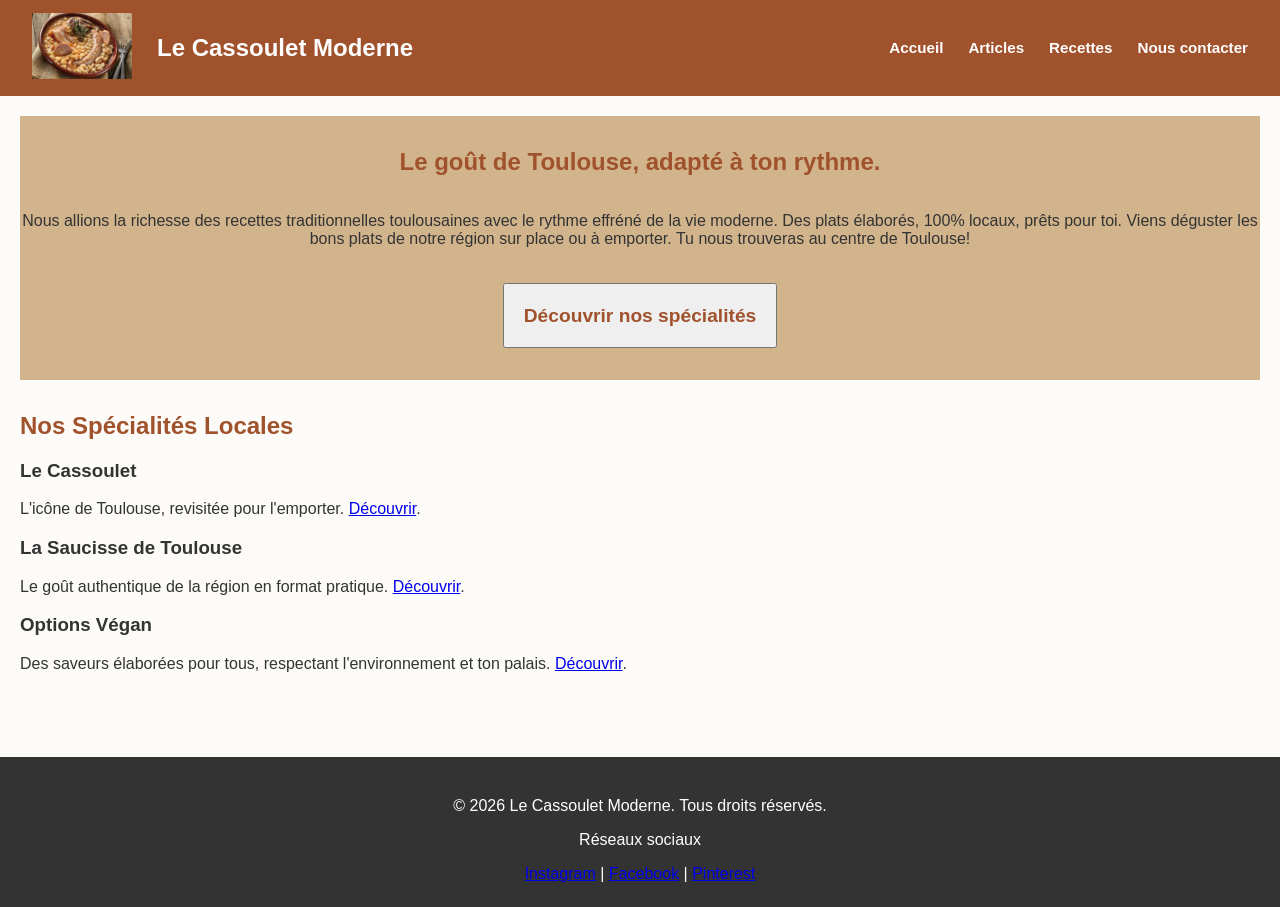
<file: index.html>
<!DOCTYPE html>
<html lang="en">
    <head>
        <meta charset="UTF-8">
        <meta name="viewport" content="width=device-width, initial-scale=1.0">
        <title>Le Cassoulet Moderne - Restaurant aux spécialités locales toulousaines à emporter</title>
        <meta name="description" content="Restaurant de spécialité toulousaine sur place ou à emporter">
        <link rel="stylesheet" href="./style/style.css">
    </head>

    <header role="banner">
        <nav role="navigation" aria-label="Menu de navigation principal du site">
            
            <ul>
                <li><a href="index.html"><img src="./assets/logo.webp" width="100px" alt="Logo du restaurant le cassoulet moderne"></a></li>
                <h1 aria-label="titre-enseigne">Le Cassoulet Moderne</h1>
                <li><a href="index.html" aria-label="Lien vers la page d'accueil">Accueil</a></li>
                <li><a href="blog.html" aria-label="Lien vers le blog">Articles</a></li>
                <li><a href="recettes.html" aria-label="Lien vers les recettes">Recettes</a></li>
                <li><a href="contact.html" aria-label="Lien vers le contact">Nous contacter</a></li>
            </ul>
        </nav>
    </header>

    <body>
        <main>

            <section id="hero" aria-label="Titre Accueil">
                <h2 id="titre-accueil">Le goût de Toulouse, adapté à ton rythme.</h2>
                <p>Nous allions la richesse des recettes traditionnelles toulousaines avec le rythme effréné de la vie moderne. Des plats élaborés, 100% locaux, prêts pour toi. Viens déguster les bons plats de notre région sur place ou à emporter. Tu nous trouveras au centre de Toulouse!</p>
                <button type="button"><a href="recettes.html" role="button">Découvrir nos spécialités</a></button>
            </section>

            <section id="specialites-accueil" aria-label="Titre Specialites">
                <h2 id="titre-specialites">Nos Spécialités Locales</h2>
                <div aria-label="Cassoulet toulousain">
                    <h3>Le Cassoulet</h3>
                    <p>L'icône de Toulouse, revisitée pour l'emporter. <a href="#">Découvrir</a>.</p>
                </div aria-label="Manger une saucisse de Toulouse">
                <div>
                    <h3>La Saucisse de Toulouse</h3>
                    <p>Le goût authentique de la région en format pratique. <a href="#">Découvrir</a>.</p>
                </div>
                <div aria-label="Des options pour les végans">
                    <h3>Options Végan</h3>
                    <p>Des saveurs élaborées pour tous, respectant l'environnement et ton palais. <a href="#">Découvrir</a>.</p>
                </div>
            </section>

        </main>
    </body>

    <footer role="contentinfo">
        <p>&copy; 2026 Le Cassoulet Moderne. Tous droits réservés.</p>
        <nav aria-label="Réseaux Sociaux">
            <p>Réseaux sociaux</p>
            <a href="#" aria-label="Lien Instagram" >Instagram</a> | <a href="#" aria-label="Lien Facebook">Facebook</a> | <a href="#" aria-label="Lien Pinterest">Pinterest</a>
        </nav>
    </footer>
</html>
</file>
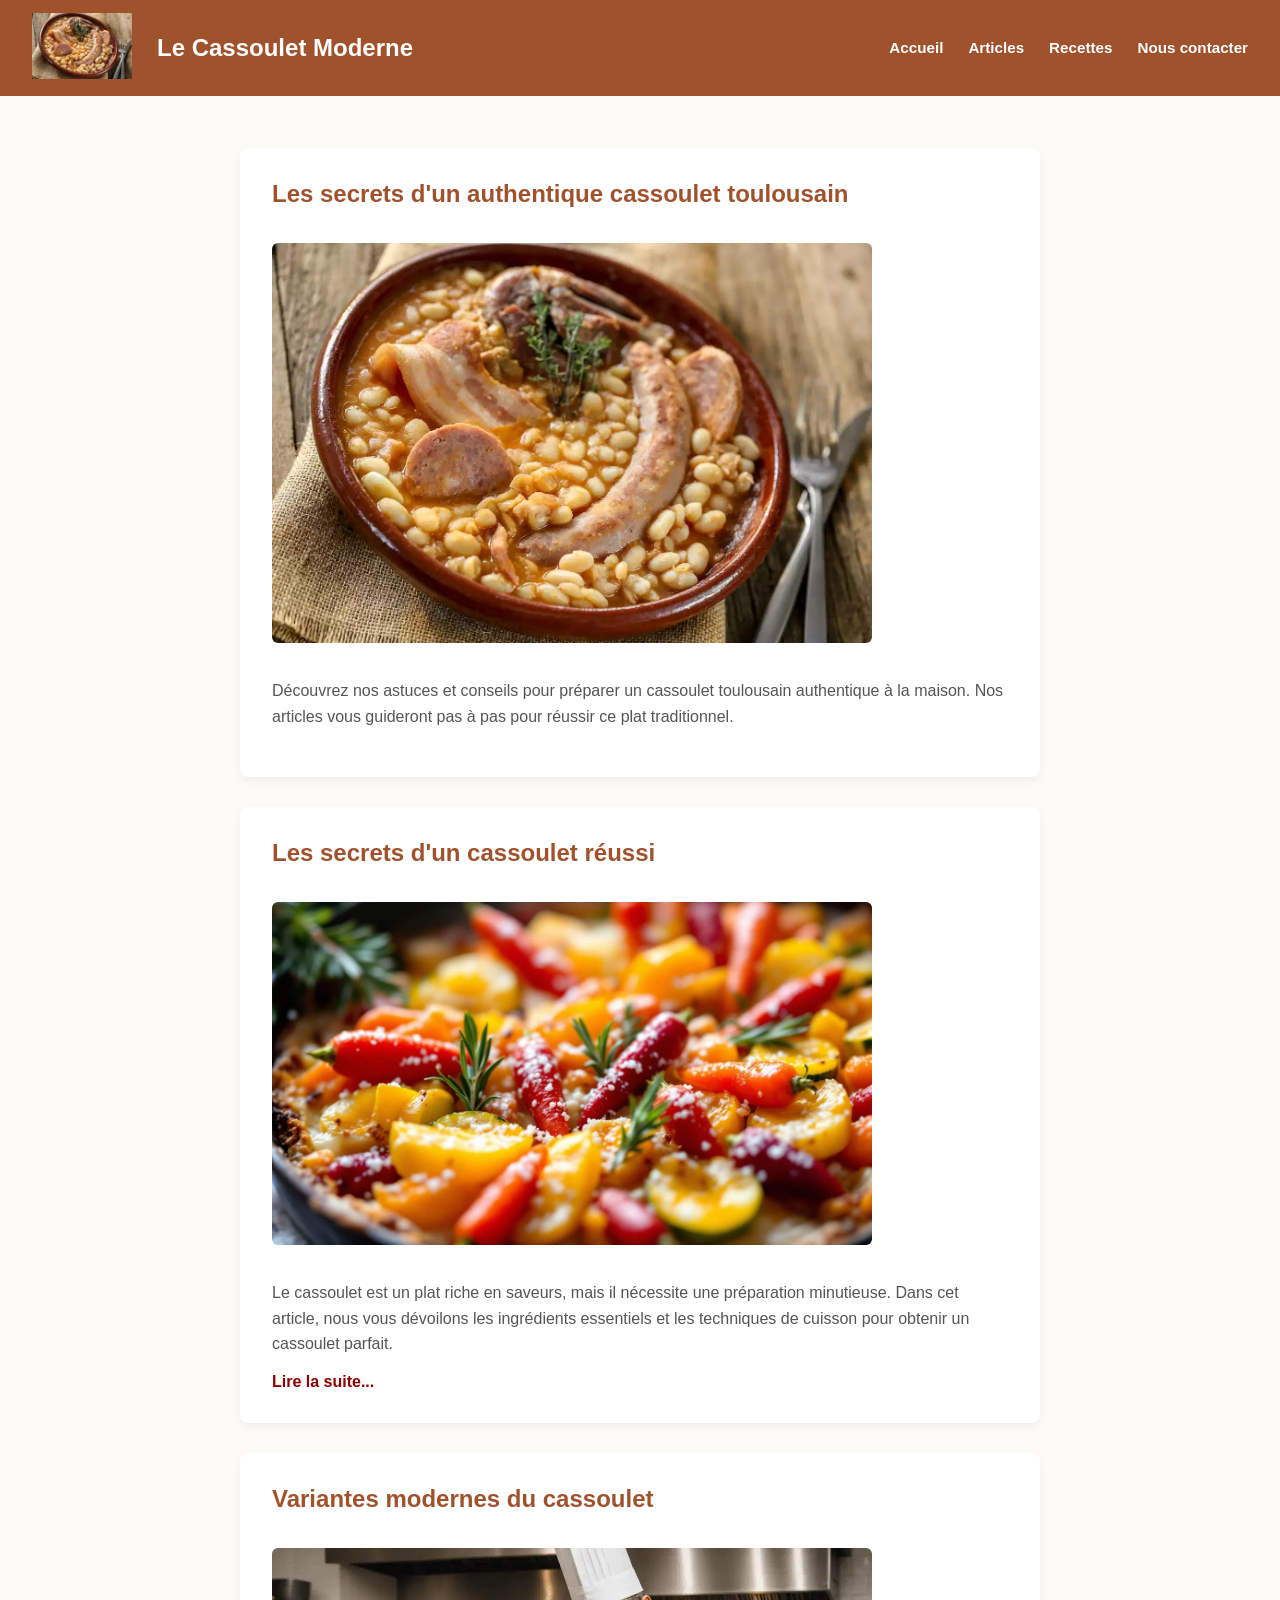
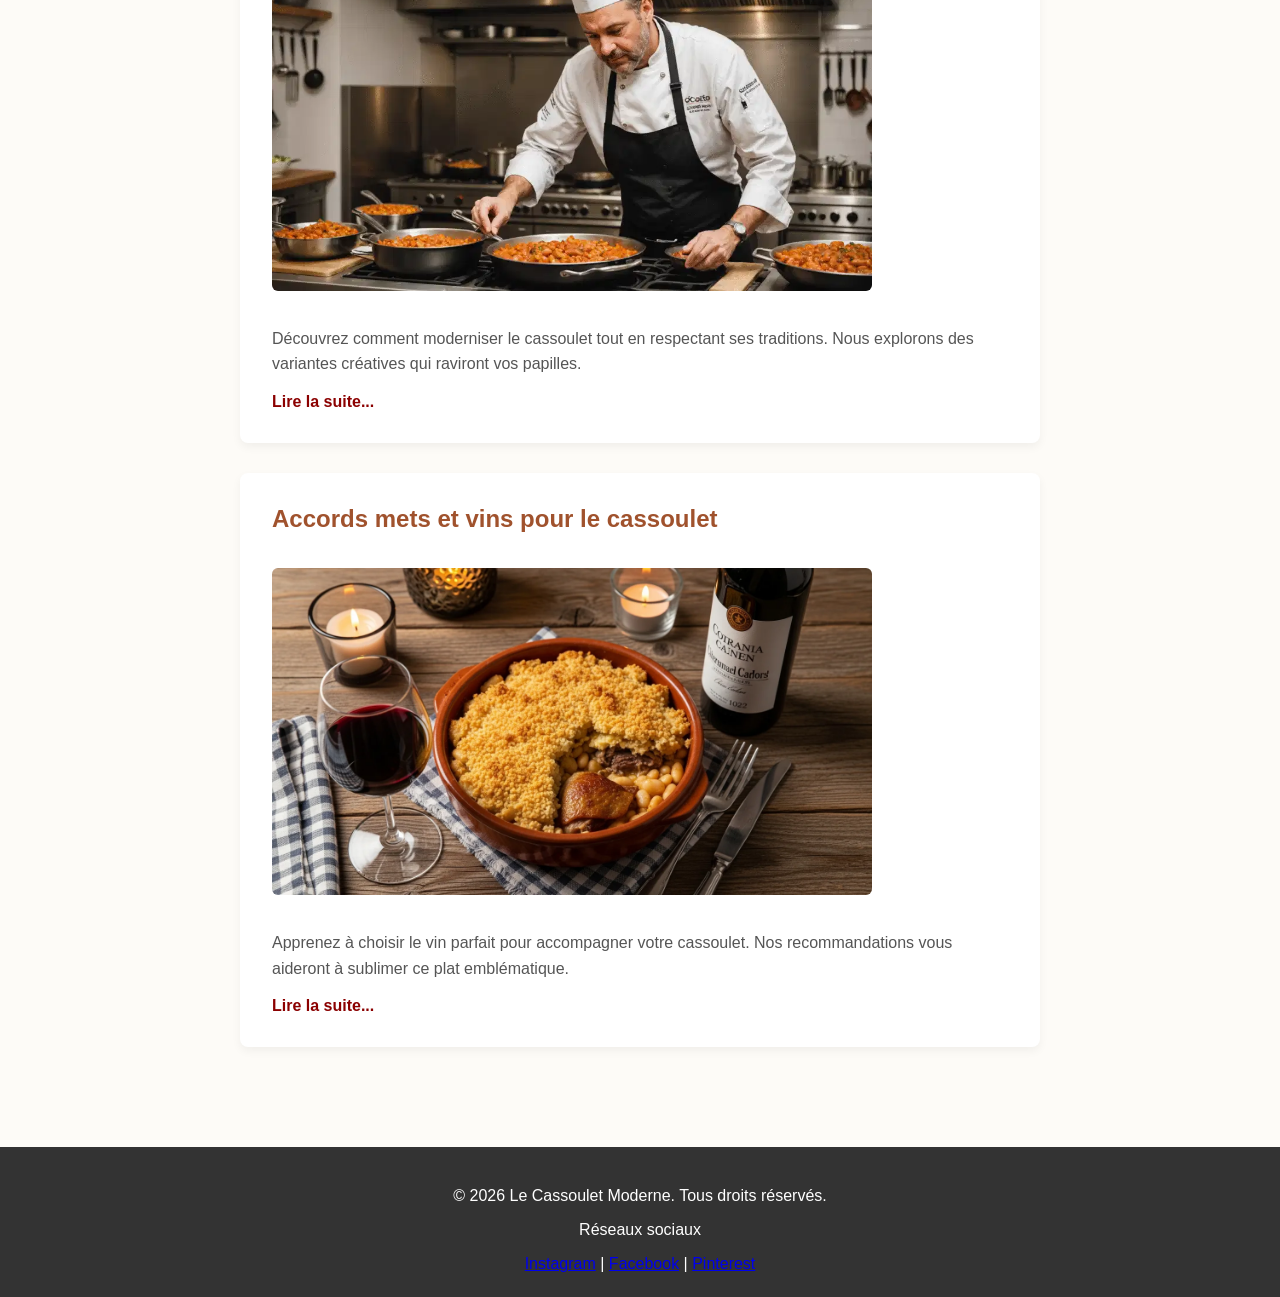
<file: blog.html>
<!DOCTYPE html>
<html lang="fr">
    <head>
        <meta charset="UTF-8">
        <meta name="viewport" content="width=device-width, initial-scale=1.0">
        <title>Le Cassoulet Moderne - Restaurant aux spécialités locales toulousaines à emporter</title>
        <meta name="description" content="Article sur le cassoulet toulousain et ses variantes">
        <link rel="stylesheet" href="./style/style.css">
    </head>

    <header role="banner">
        <nav role="navigation" aria-label="Menu de navigation principal du site">
            
            <ul>
                <li><a href="index.html"><img src="./assets/logo.webp" width="100px" alt="Logo du restaurant le cassoulet moderne"></a></li>
                <h1 aria-label="titre-enseigne">Le Cassoulet Moderne</h1>
                <li><a href="index.html" aria-label="Lien vers la page d'accueil">Accueil</a></li>
                <li><a href="blog.html" aria-label="Lien vers le blog">Articles</a></li>
                <li><a href="recettes.html" aria-label="Lien vers les recettes">Recettes</a></li>
                <li><a href="contact.html" aria-label="Lien vers le contact">Nous contacter</a></li>
            </ul>
        </nav>
    </header>

    <main>
        <section class="blog-articles">
            <article>
                <h2>Les secrets d'un authentique cassoulet toulousain</h2>
                <img src="assets/cassoulet authentic.webp" alt="Cassoulet traditionnel dans un plat en terre cuite" width="600" height="400">
                <p>Découvrez nos astuces et conseils pour préparer un cassoulet toulousain authentique à la maison. Nos articles vous guideront pas à pas pour réussir ce plat traditionnel.</p>
            </article>

       
            <article>
                <h2>Les secrets d'un cassoulet réussi</h2>
                <img src="assets/cassolette-de-legumes-festive.webp" alt="Cassoulet sucré avec des légumes" width="600" height="400">
                <p>Le cassoulet est un plat riche en saveurs, mais il nécessite une préparation minutieuse. Dans cet article, nous vous dévoilons les ingrédients essentiels et les techniques de cuisson pour obtenir un cassoulet parfait.</p>
                <a href="recette-cassoulet.html">Lire la suite...</a>
            </article>

            <article>
                <h2>Variantes modernes du cassoulet</h2>
                <img src="assets/Le-cassoulet-par-les-chefs-modernes.webp" alt="Cassoulet moderne avec des ingrédients innovants" width="600" height="400">
                <p>Découvrez comment moderniser le cassoulet tout en respectant ses traditions. Nous explorons des variantes créatives qui raviront vos papilles.</p>
                <a href="variantes-cassoulet.html">Lire la suite...</a>
            </article>

            <article>
                <h2>Accords mets et vins pour le cassoulet</h2>
                <img src="assets/blog-vin-avec-cassoulet.webp" alt="Accords mets et vins pour le cassoulet" width="600" height="400">
                <p>Apprenez à choisir le vin parfait pour accompagner votre cassoulet. Nos recommandations vous aideront à sublimer ce plat emblématique.</p>
                <a href="accords-vins.html">Lire la suite...</a>
            </article>
        </section>
    </main>
</body>

 <footer role="contentinfo">
        <p>&copy; 2026 Le Cassoulet Moderne. Tous droits réservés.</p>
        <nav aria-label="Réseaux Sociaux">
            <p>Réseaux sociaux</p>
            <a href="#" aria-label="Lien Instagram" >Instagram</a> | <a href="#" aria-label="Lien Facebook">Facebook</a> | <a href="#" aria-label="Lien Pinterest">Pinterest</a>
        </nav>
    </footer>
</html>
</file>
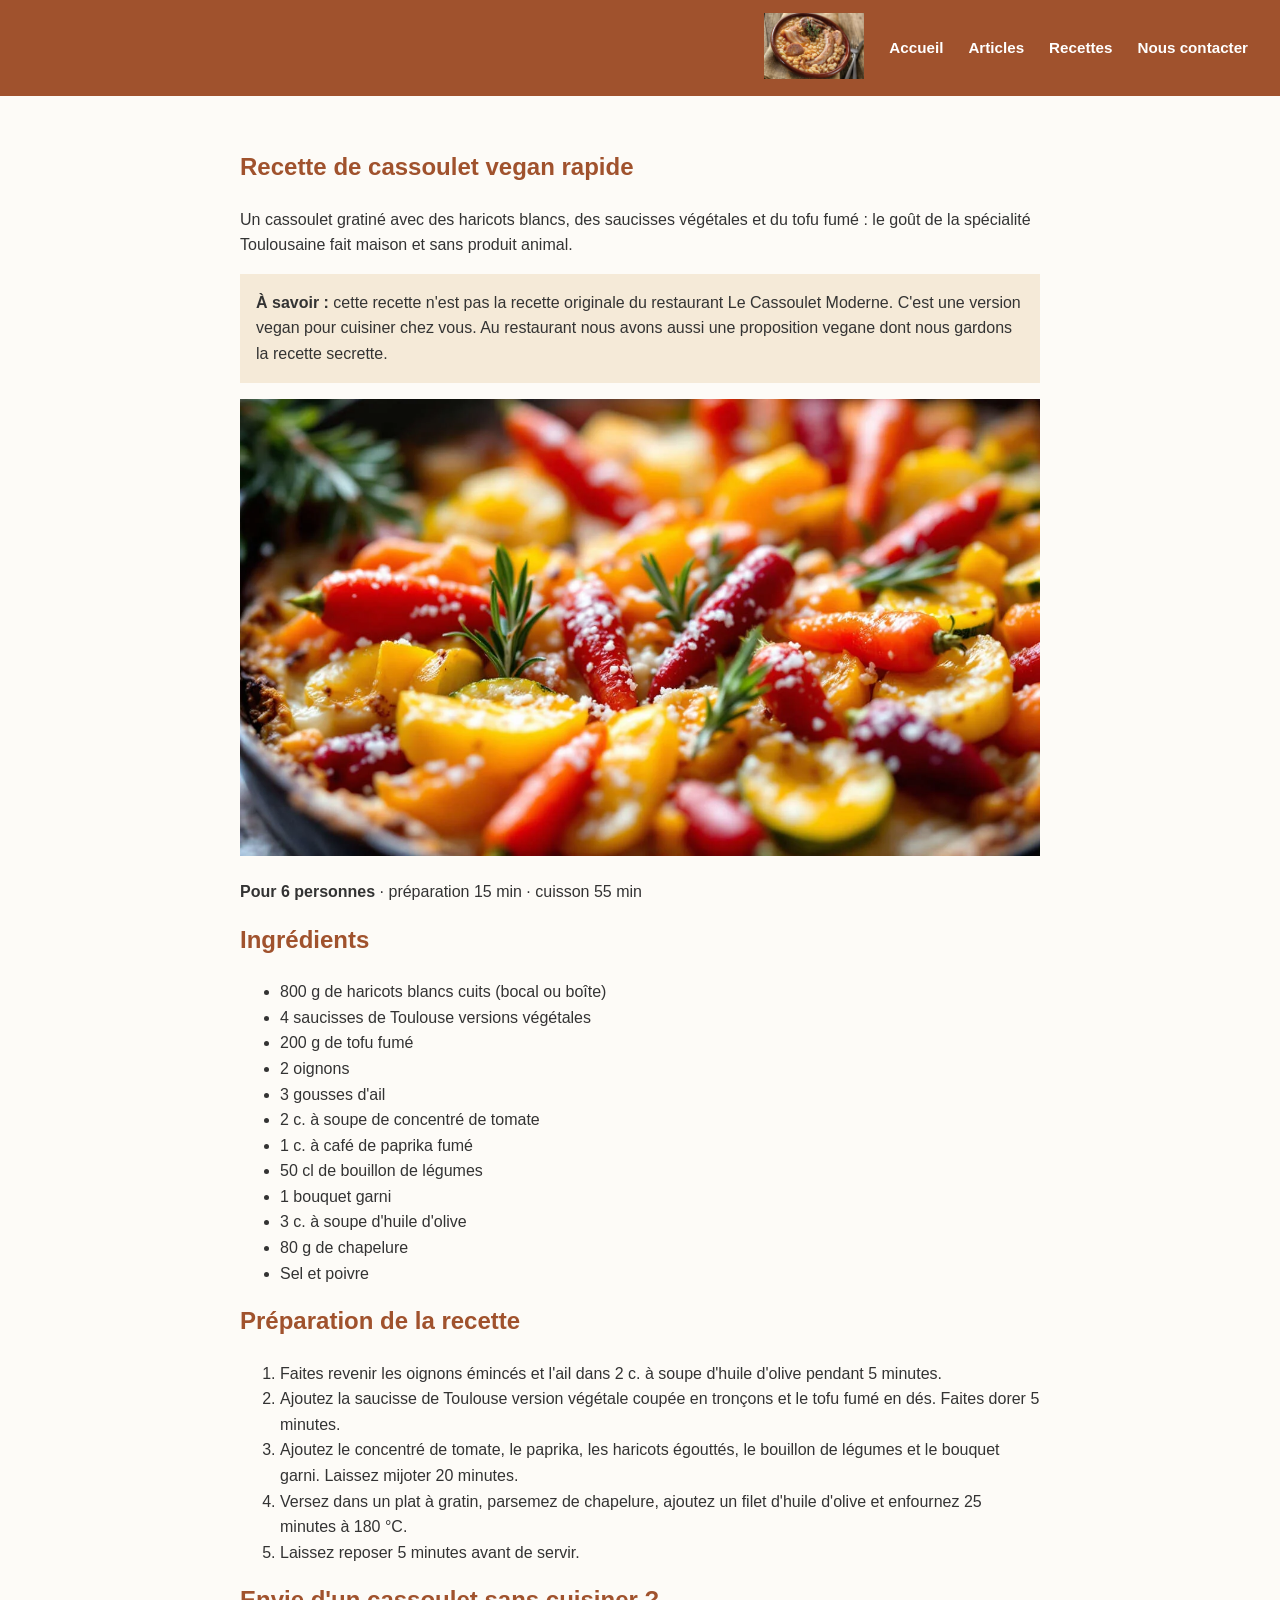
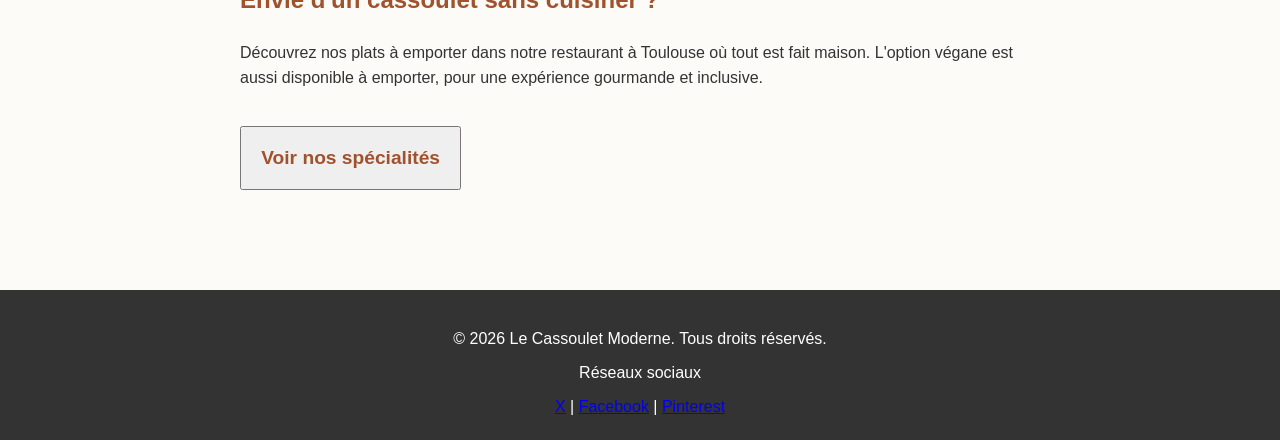
<file: recettes.html>
<!DOCTYPE html>
<html lang="fr">
<head>
    <meta charset="UTF-8">
    <meta name="viewport" content="width=device-width, initial-scale=1.0">
    <title>Recette de cassoulet vegan rapide (simili carné) | Le Cassoulet Moderne</title>
    <meta name="description" content="Recette de cassoulet vegan rapide, inspiré de la recette originale">
    <link rel="stylesheet" href="./style/style.css">
</head>

<body>
    <header role="banner">
        <nav role="navigation" aria-label="Menu de navigation principal du site">
            <ul>
                <li><a href="index.html"><img src="./assets/logo.webp" width="100" alt="Logo du restaurant Le Cassoulet Moderne"></a></li>
                <li><a href="index.html">Accueil</a></li>
                <li><a href="blog.html">Articles</a></li>
                <li><a href="recettes.html">Recettes</a></li>
                <li><a href="contact.html">Nous contacter</a></li>
            </ul>
        </nav>
    </header>

    <main>
        <article class="recette">
            <h1>Recette de cassoulet vegan rapide</h1>
            <p>Un cassoulet gratiné avec des haricots blancs, des saucisses végétales et du tofu fumé : le goût de la spécialité Toulousaine fait maison et sans produit animal.</p>

            <p class="avertissement" role="note"><strong>À savoir :</strong> cette recette n'est pas la recette originale du restaurant Le Cassoulet Moderne. C'est une version vegan pour cuisiner chez vous. Au restaurant nous avons aussi une proposition vegane dont nous gardons la recette secrette.</p>

            <img src="./assets/cassolette-de-legumes-festive.webp" width="1344" height="768" alt="Gastronomie toulousaine, Cassoulet Version Végétale">

            <p><strong>Pour 6 personnes</strong> · préparation 15 min · cuisson 55 min</p>

            <section aria-labelledby="ingredients">
                <h2 id="ingredients">Ingrédients</h2>
                <ul>
                    <li>800 g de haricots blancs cuits (bocal ou boîte)</li>
                    <li>4 saucisses de Toulouse versions végétales</li>
                    <li>200 g de tofu fumé</li>
                    <li>2 oignons</li>
                    <li>3 gousses d'ail</li>
                    <li>2 c. à soupe de concentré de tomate</li>
                    <li>1 c. à café de paprika fumé</li>
                    <li>50 cl de bouillon de légumes</li>
                    <li>1 bouquet garni</li>
                    <li>3 c. à soupe d'huile d'olive</li>
                    <li>80 g de chapelure</li>
                    <li>Sel et poivre</li>
                </ul>
            </section>

            <section aria-labelledby="preparation">
                <h2 id="preparation">Préparation de la recette</h2>
                <ol>
                    <li>Faites revenir les oignons émincés et l'ail dans 2 c. à soupe d'huile d'olive pendant 5 minutes.</li>
                    <li>Ajoutez la saucisse de Toulouse version végétale coupée en tronçons et le tofu fumé en dés. Faites dorer 5 minutes.</li>
                    <li>Ajoutez le concentré de tomate, le paprika, les haricots égouttés, le bouillon de légumes et le bouquet garni. Laissez mijoter 20 minutes.</li>
                    <li>Versez dans un plat à gratin, parsemez de chapelure, ajoutez un filet d'huile d'olive et enfournez 25 minutes à 180 °C.</li>
                    <li>Laissez reposer 5 minutes avant de servir.</li>
                </ol>
            </section>

            <section aria-labelledby="restaurant">
                <h2 id="restaurant">Envie d'un cassoulet sans cuisiner ?</h2>
                <p>Découvrez nos plats à emporter dans notre restaurant à Toulouse où tout est fait maison. L'option végane est aussi disponible à emporter, pour une expérience gourmande et inclusive.</p>
                <button type="button"><a href="index.html#specialites-accueil" role="button">Voir nos spécialités</a></button>
            </section>
        </article>
    </main>

    <footer role="contentinfo">
        <p>&copy; 2026 Le Cassoulet Moderne. Tous droits réservés.</p>
        <nav aria-label="Réseaux sociaux">
            <p>Réseaux sociaux</p>
            <a href="#" aria-label="Lien Twitter">X</a> | <a href="#" aria-label="Lien Facebook">Facebook</a> | <a href="#" aria-label="Lien Pinterest">Pinterest</a>
        </nav>
    </footer>
</body>
</html>
</file>
<file: style/style.css>
body {
    font-family: 'Segoe UI', Tahoma, Geneva, Verdana, sans-serif;
    margin: 0;
    padding: 0;
    color: #333;
    background-color: #fdfbf7;
}

/* --- Header & Navigation --- */
header {
    background-color: #a0522d; /* Rouge brique toulousain */
    color: white;
    padding: 0.8rem 2rem;
}

header nav ul {
    list-style: none;
    display: flex;
    align-items: center;
    justify-content: flex-end;
    gap: 25px;
    margin: 0;
    padding: 0;
}

/* Pousse le premier élément (le logo) tout à gauche */
header ul h1 {
    margin-right: auto;
}

header nav ul li a {
    color: white;
    text-decoration: none;
    font-weight: 600;
    font-size: 0.95rem;
}

header nav ul li a:hover {
    text-decoration: underline;
}


/* Style de l'accueil */

main{
    padding: 20px;
}

#hero{
    display: flex;
    flex-direction: column;
    text-align: center;
    padding: 2em 0;
    margin-bottom: 2em ;
    background-color: #d2b48c;
}

section h2 {
    color: #a0522d;
    margin-top: 0;
    font-size: 1.5rem;
}

button{
    padding: 1em;
    font-size: 1.2em;
    width: fit-content;
    align-self:center;
}

button a, button {
    color: #a0522d;
    font-weight: bold;
    text-decoration: none;
    margin-top: 1em;
}

form {
    display: flex;
    flex-direction: column;
}



/* --- Style du Blog / Articles --- */
.blog-articles {
    max-width: 800px;
    margin: 2rem auto;
    padding: 0 1rem;
    display: flex;
    flex-direction: column;
    gap: 30px;
}

.blog-articles article {
    background: white;
    padding: 2rem;
    border-radius: 8px;
    box-shadow: 0 4px 10px rgba(0, 0, 0, 0.05);
}

.blog-articles h2 {
    color: #a0522d;
    margin-top: 0;
    font-size: 1.5rem;
}

.blog-articles img {
    max-width: 100%;
    height: auto;
    border-radius: 6px;
    margin: 15px 0;
}

.blog-articles p {
    line-height: 1.6;
    color: #555;
}

.blog-articles a {
    color: #8B0000;
    font-weight: bold;
    text-decoration: none;
}

.blog-articles a:hover {
    text-decoration: underline;
}

/* --- Page recette --- */
.recette {
    max-width: 800px;
    margin: 2rem auto;
    padding: 0 1rem;
    line-height: 1.6;
}
 
.recette h1,
.recette h2 {
    color: #a0522d;
}
 
.recette img {
    max-width: 100%;
    height: auto;
}
 
.avertissement {
    background-color: #f5ead8;
    padding: 1rem;
}

/* --- Footer --- */
footer {
    text-align: center;
    padding: 1.5rem;
    background-color: #333;
    color: white;
    margin-top: 3rem;
}
</file>
